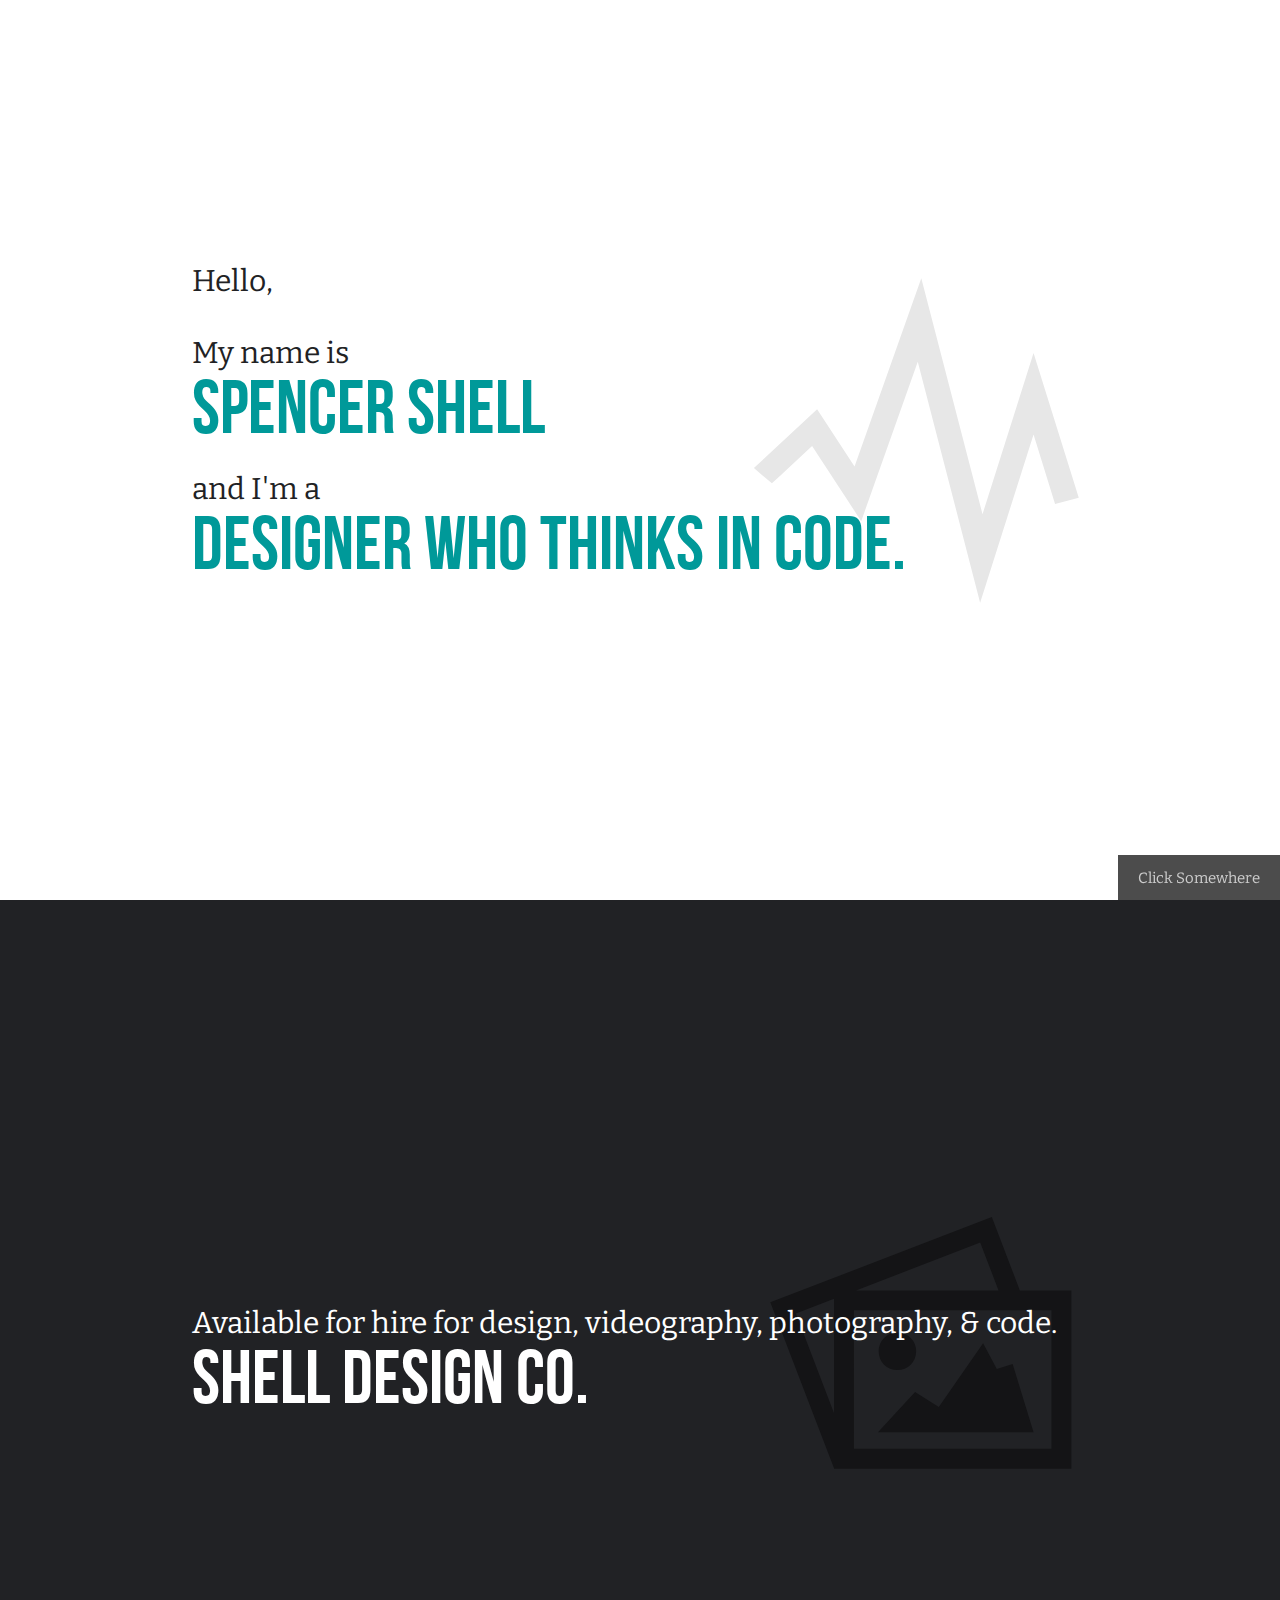
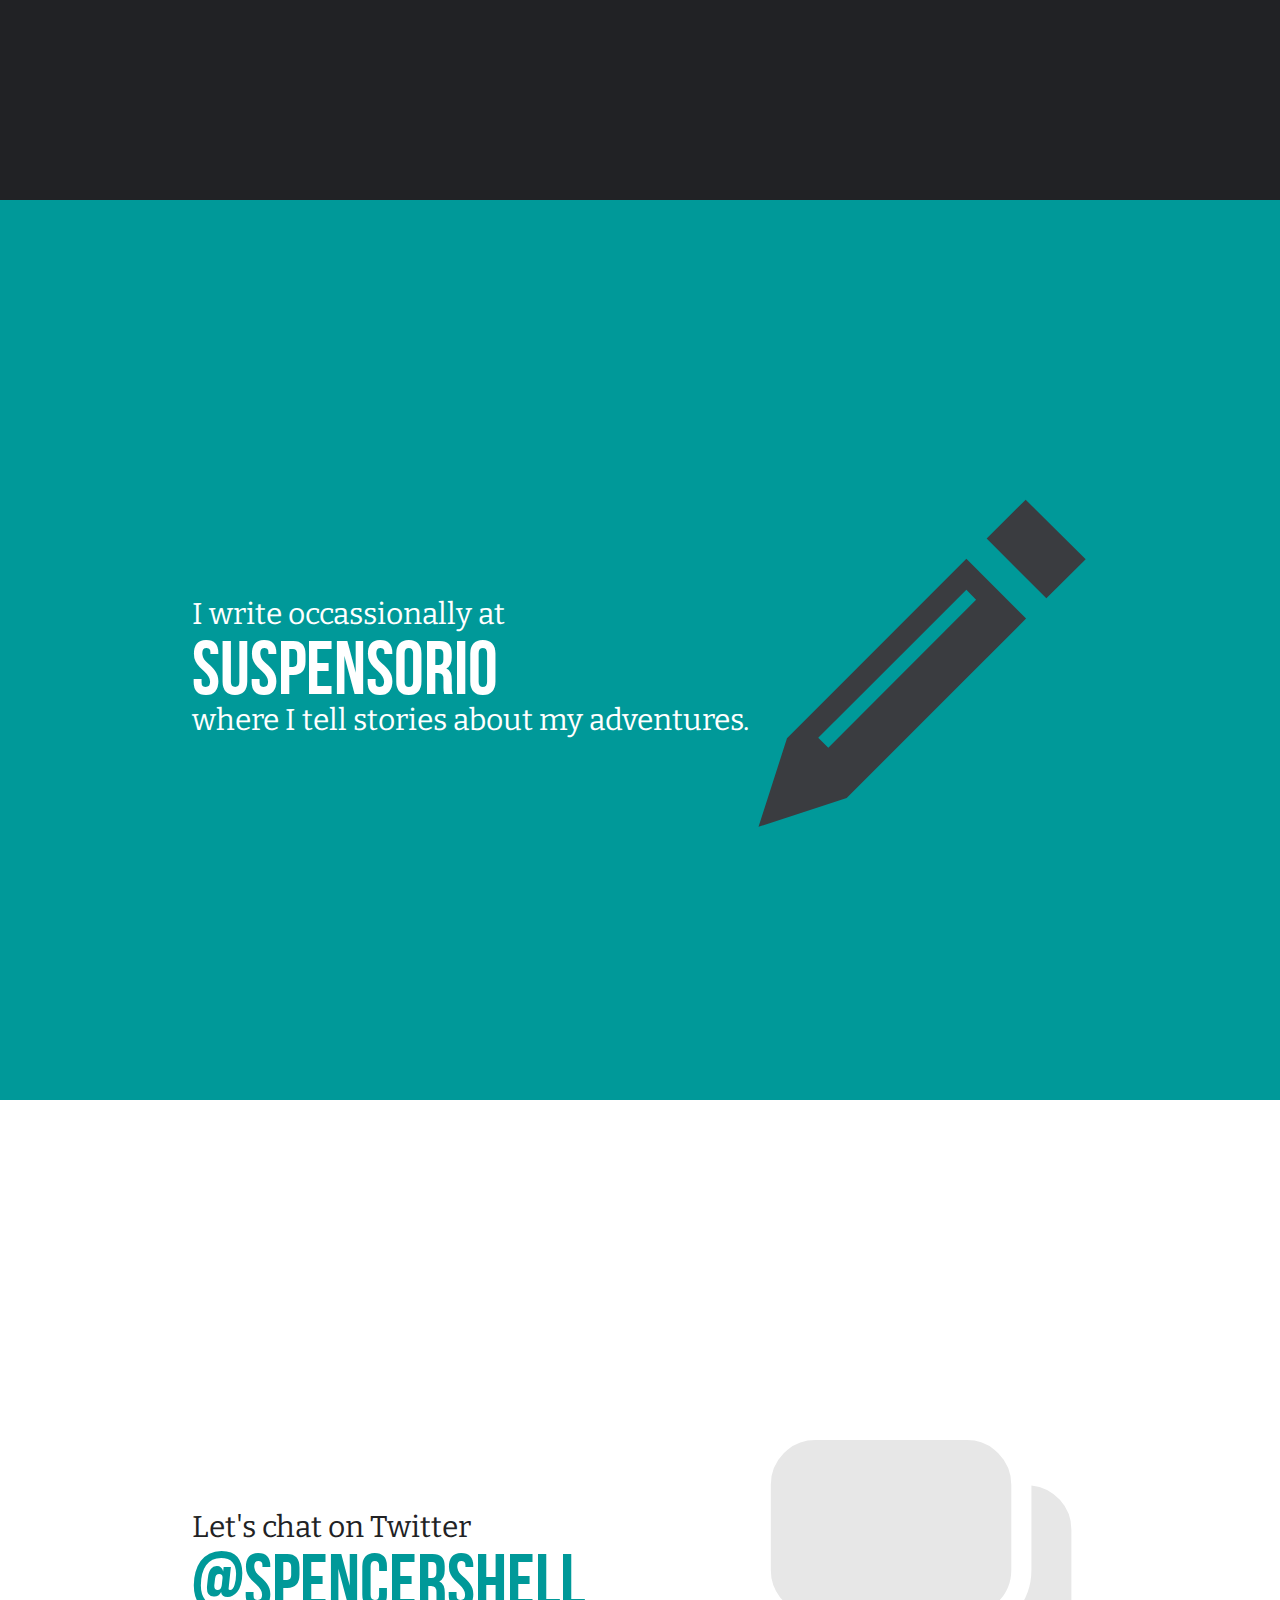
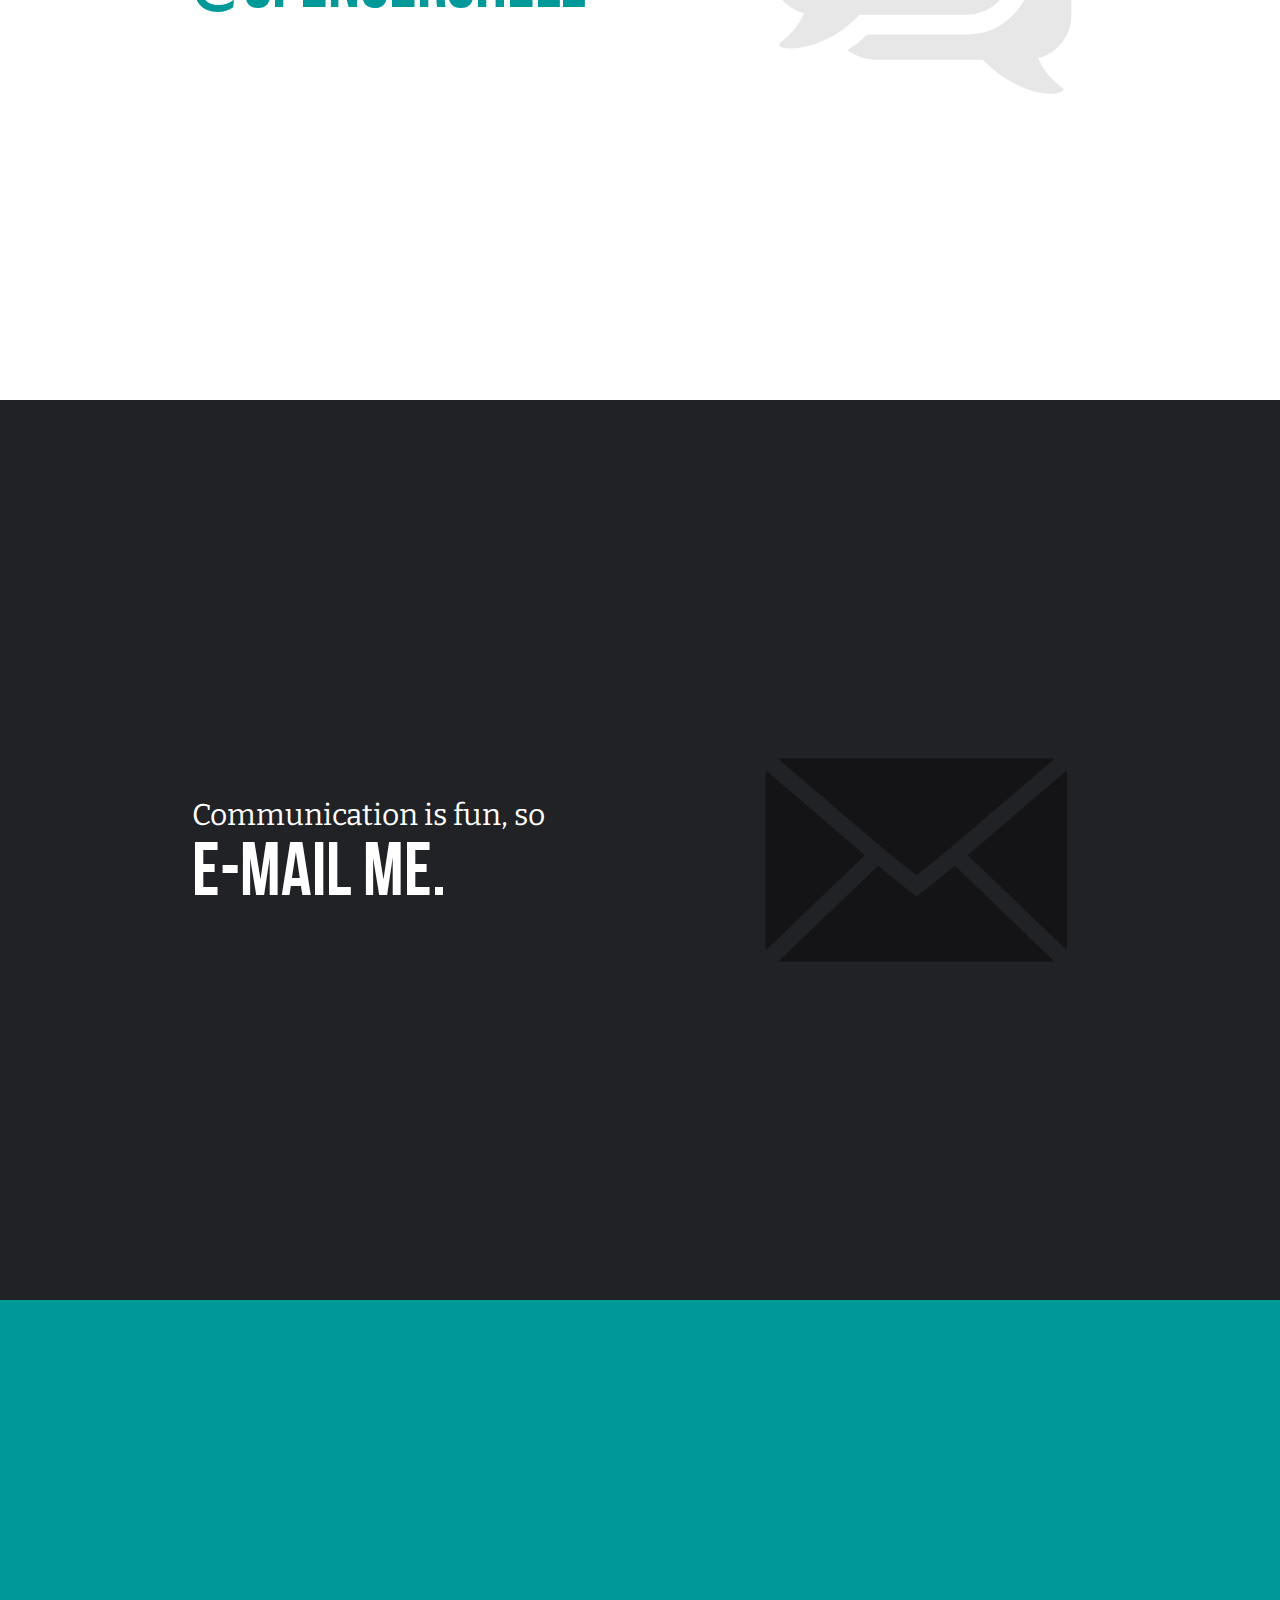
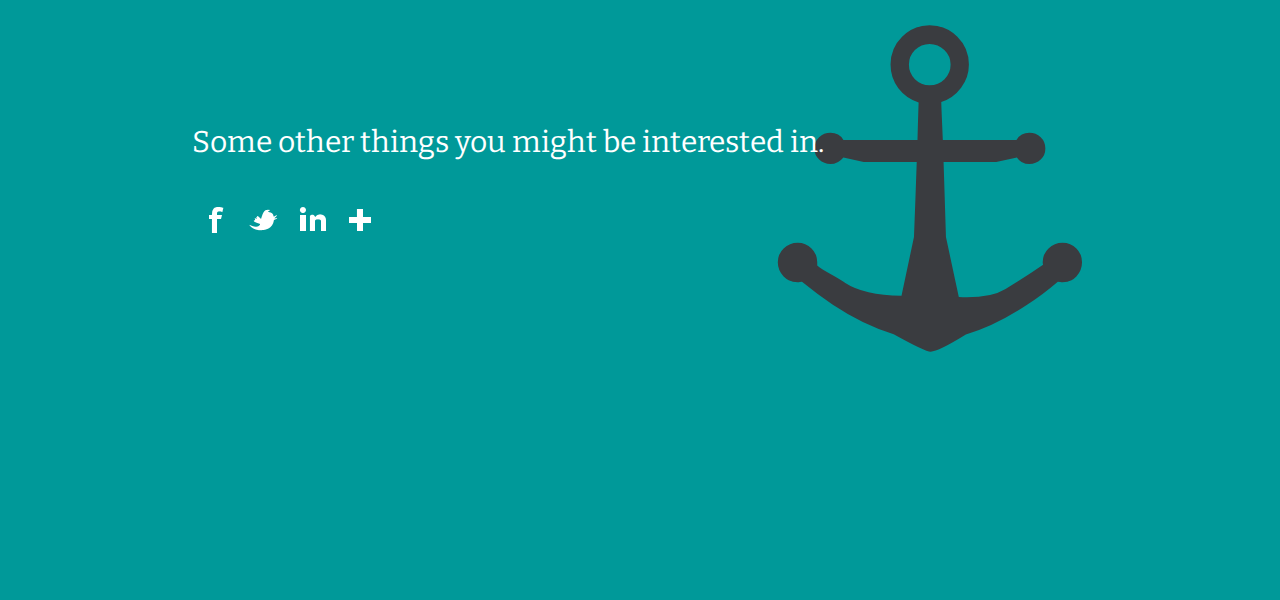
<file: index.html>
<!DOCTYPE html PUBLIC "-//W3C//DTD HTML 4.01 Transitional//EN">
<head>
<!--
   _____ _          _ _   _____            _                _____       
  / ____| |        | | | |  __ \          (_)              / ____|      
 | (___ | |__   ___| | | | |  | | ___  ___ _  __ _ _ __   | |     ___   
  \___ \| '_ \ / _ \ | | | |  | |/ _ \/ __| |/ _` | '_ \  | |    / _ \  
  ____) | | | |  __/ | | | |__| |  __/\__ \ | (_| | | | | | |___| (_) | 
 |_____/|_| |_|\___|_|_| |_____/ \___||___/_|\__, |_| |_|  \_____\___(_)
                                              __/ |                     
                                             |___/           SHELLDESIGN.CO

             
-->
<title>Spencer Shell - A designer who thinks in code.</title>
<!-- Meta Tags -->
<meta http-equiv="Content-Type" content="text/html; charset=utf-8">
<meta name="author" content="Spencer Shell">
<link rel="author" href="https://plus.google.com/104293451760575522431/">
<meta name="p:domain_verify" content="ba53bd323f646fcdbc4893dbe3b966b4">
<meta content="Spencer Shell">
<meta content="http://spencer-shell.com/">
<meta content="Spencer Shell, Spencer, Shell">
<meta content="website">
<meta content="Spencer Shell - Designer - User Interface Engineer - Follow me @spencershell">
<meta name="description" content="Spencer Shell - User Interface Engineer and Designer. Follow me @spencershell">
<meta name="keywords" content="spencer shell, spencer, shell, designer, front-end developer, web designer, shell design co, media, art, dribbble, spencer, shell, spencer shell, html, css, charlotte, North Carolina, website design, web development, charlotte web development, html5,">
<meta name="viewport" content="width=device-width; initial-scale=1.0">

<!-- CSS -->
<link rel="SHORTCUT ICON" href="favicon.png">
<link rel="stylesheet" href="style.css" media="screen,projection" type="text/css">
<link href='http://fonts.googleapis.com/css?family=Bitter' rel='stylesheet' type='text/css'>

<!-- JS -->
<script type="text/javascript" src="jquery.js"></script>
	
<script type="text/javascript">
function goToByScroll(id){
			$('html,body').animate({scrollTop: $("."+id).offset().top},'slow');
}
$(function()
{
        $('.slide') .css({'height': (($(window).height()) )});
        $('.content-frame') .css({'height': (($(window).height()))+'px'});
    
        $(window).bind('resize', function(){
            $('.slide') .css({'height': (($(window).height()) )});
            $('.content-frame') .css({'height': (($(window).height()))+'px'});
            $('.content-frame-fifth') .css({'height': (($(window).height()))+'px'});
        });
});

$('document').ready(function(){
	$("div.content-frame").vAlign("div");
});

(function ($) {
	$.fn.vAlign = function(container) {
		return this.each(function(i){
			if(container == null) {
				container = 'div';
			}
			$(this).html("<" + container + ">" + $(this).html() + "</" + container + ">");
			var el = $(this).children(container + ":first");
			var elh = $(el).height(); //new element height
			var ph = $(this).height(); //parent height
			var nh = (ph - elh) / 2; //new height to apply
			$(el).css('padding-top', nh);
		});
	};
})(jQuery);
</script>

</head>

<body>

<div id="assist">Click Somewhere</div>

		<div class="first slide" onclick="goToByScroll('second')">
			<div class="content-frame">
				
				<div class="content">
				Hello, <br><br>
				My name is <br>
				<h2 id="ccon">Spencer Shell<br></h2>
				and I'm a<br>
				<h2>Designer who thinks in code.</h2>
				</div>
				<span style="color: #e7e7e7; margin-top: -140px; font-size: 13em; float: right;">Y</span>
				
			</div>
		</div>
		
		<div style="height: 620px;" class="second slide" onclick="goToByScroll('third')">
			<div style="height: 557px;" class="content-frame"><div style="padding-top: 15.5px;">
				<div class="content"></div>
				
				Available for hire for design, videography, photography, &amp; code.<br>
<h2><a href="http://shelldesign.co">Shell Design Co.</a><br></h2>

								
			</div>
			<span style="color: #141416; font-size: 12em; margin-top: -50px; float: right;">P</span>
			</div>
		</div>
		<div style="height: 620px;" class="third slide" onclick="goToByScroll('fourth')">
			<div style="height: 557px;" class="content-frame"><div style="padding-top: 33.5px;">
				<div class="content">
			
				I write occassionally at<br>
				<h2><a href="http://blog.spencer-shell.com">suspensorio</a><br></h2>
				where I tell stories about my adventures.<br>
				</div>
				<span style="color: #3a3c40; margin-top: -80px; font-size: 13em; float: right;">p</span>
			</div></div>
		</div>
		<div style="height: 620px;" class="fourth slide" onclick="goToByScroll('fifth')">
			<div style="height: 557px;" class="content-frame"><div style="padding-top: 23.5px;">
				<div class="content">
				Let's chat on Twitter<br>
				<h2><a href="http://twitter.com/spencershell">@spencershell</a><br></h2>
				</div>
				<span style="color: #e7e7e7; font-size: 12em; margin-top: -50px; float: right;">q</span>
				
			</div></div>
		</div>
		<div style="height: 620px;" class="fifth slide" onclick="goToByScroll('sixth')">
			<div style="height: 557px;" class="content-frame">
				<div class="content">
				Communication is fun, so<br>
				<h2><a href="mailto:hello@spencer-shell.com?subject=Howdy!">E-mail me.</a><br></h2>
			</div>
			<span style="color: #141416; font-size: 12em; margin-top: -50px; float: right;">M</span>
			</div>
		</div>
		<div style="height: 620px;" class="sixth slide" onclick="goToByScroll('first')">
			<div style="height: 557px;" class="content-frame"><div style="padding-top: 68.5px;">
				<div class="content">
				Some other things you might be interested in.<br>
<br>
<a href="http://www.facebook.com/spencerlawsonshell" target="_blank"><img src="facebook.png" width="48" height="48" alt="facebook"></a><a href="https://www.twitter.com/spencershell" target="_blank"><img src="twitter.png" width="48" height="48" alt="twitter"></a><a href="http://www.linkedin.com/in/slshell" target="_blank"><img src="linkedin.png" width="48" height="48" alt="linkedin"></a><a href="http://spencershell.tumblr.com" target="_blank"><img src="tumblr.png" width="48" height="48" alt="tumblr"></a>
				</div>
				<span style="color: #3a3c40; margin-top: -60px; font-size: 13em; float: right;">a</span>
			</div></div>
		</div>

</body></html>
</file>
<file: style.css>
/* 
   _____ _          _ _   _____            _                _____       
  / ____| |        | | | |  __ \          (_)              / ____|      
 | (___ | |__   ___| | | | |  | | ___  ___ _  __ _ _ __   | |     ___   
  \___ \| '_ \ / _ \ | | | |  | |/ _ \/ __| |/ _` | '_ \  | |    / _ \  
  ____) | | | |  __/ | | | |__| |  __/\__ \ | (_| | | | | | |___| (_) | 
 |_____/|_| |_|\___|_|_| |_____/ \___||___/_|\__, |_| |_|  \_____\___(_)
                                              __/ |                     
                                             |___/           SHELLDESIGN.CO
Just loadin' them webfonts... */

@font-face {
    font-family: 'Bebas';
    src: url('BebasNeue-webfont.eot');
    src: url('BebasNeue-webfont.eot?#iefix') format('embedded-opentype'),
         url('BebasNeue-webfont.woff') format('woff'),
         url('BebasNeue-webfont.ttf') format('truetype'),
         url('BebasNeue-webfont.svg#Bebas') format('svg');
    font-weight: normal;
    font-style: normal;
}

@font-face {
	font-family: 'Pictos';
	src: url('pictos-web.eot');
	src: local('☺'), url('pictos-web.woff') format('woff'), url('pictos-web.ttf') format('truetype'), url('pictos-web.svg#webfontIyfZbseF') format('svg');
	font-weight: normal;
	font-style: normal;
}


/* Reset default browser CSS. Based on work by Eric Meyer: http://meyerweb.com/eric/tools/css/reset/index.html
-------------------------------------------------------------- */

html, body, div, span, applet, object, iframe,
h1, h2, h3, h4, h5, h6, p, blockquote, pre,
a, abbr, acronym, address, big, cite, code,
del, dfn, em, font, img, ins, kbd, q, s, samp,
small, strike, strong, sub, sup, tt, var,
b, u, i, center,
dl, dt, dd, ol, ul, li,
fieldset, form, label, legend,
table, caption, tbody, tfoot, thead, tr, th, td {
  margin: 0;
  padding: 0;
  border: 0;
  vertical-align: baseline;
  background: transparent;
}
body {
  line-height: 1;
}
h1, h2, h3, h4, h5, h6 {
  font-weight: normal;
  clear: both;
}
ol, ul {
  list-style: none;
}
blockquote {
  quotes: none;
}
blockquote:before, blockquote:after {
  content: '';
  content: none;
}
del {
  text-decoration: line-through;
}
/* tables still need 'cellspacing="0"' in the markup */
table {
  border-collapse: collapse;
  border-spacing: 0;
}
a img { border: none; }


/* CSS */

p {
-webkit-hyphens: auto;
-moz-hyphens: auto;
hyphens: auto;
}

#assist {
	position: fixed;
	bottom: 0px;
	right: 0px;
	padding: 5px 20px;
	height: 35px;
		/* Fallback for web browsers that don't support RGBa */
	background-color: rgb(0, 0, 0);
		/* RGBa with 0.6 opacity */
	background-color: rgba(0, 0, 0, 0.7);
	color: #ccc;
	font-size: 0.5em;
	}

#container {
	width: 55%;
	}

span {
	font-family: 'Pictos';
	font-size: 15em;
	}

body {
	font-family: "Bitter", Georgia, serif;
	font-size: 30px;
	font-weight: 400;
	line-height: 1.2em;
	}

h2 {
	font-family: "Bebas", Helvetica, Arial, sans-serif;
	font-size: 75px;
	padding-top: 10px;
	line-height: 0.8em;
	}

.content-frame{
	width: 70%;
	display: block;
	margin: auto;
	}

.slide:hover{
	cursor: pointer;}
		
.first{
	background: #ffffff;
	vertical-align: top;
	color: #212224;
	}
	
.first h2 {
	color:#009999;
	}
	
h2#ccon {
	padding-bottom: 30px;
	}
	
.second{
	background: #212225;
	vertical-align: top;
	color: #ffffff;
	}
	
.second h2 a:link{
	color: #fff;
	text-decoration: none;
	}
	
.second h2 a:hover{
	color: #3a3c40 !important;
	text-decoration: none;
	}
	
.second h2 a:visited{
	color: #fff;
	text-decoration: none;
	}

.third{
	background: #009999;
	vertical-align: top;
	color: #ffffff;
	}
	
.third h2 a:link{
	color: #fff;
	text-decoration: none;
	}
	
.third h2 a:hover{
	color: #3a3c40 !important;
	text-decoration: none;
	}
	
.third h2 a:visited{
	color: #fff;
	text-decoration: none;
	}
	

.fourth{
	background: #ffffff;
	vertical-align: top;
	color: #212224;
	}
	
.fourth h2 a:link{
	color: #009999;
	text-decoration: none;
	}
	
.fourth h2 a:hover{
	color: #009999 !important;
	text-decoration: none;
	}
	
.fourth h2 a:visited{
	color: #009999;
	text-decoration: none;
	}
	
.fifth{
	background: #212225;
	vertical-align: top;
	color: #ffffff;
	}
	
.fifth h2 a:link{
	color: #fff;
	text-decoration: none;
	}
	
.fifth h2 a:hover{
	color: #3a3c40 !important;
	text-decoration: none;
	}
	
.fifth h2 a:visited{
	color: #fff;
	text-decoration: none;
	}

.sixth{
	background: #009999;
	vertical-align: top;
	color: #ffffff;
	}
	
@media screen and (max-width: 430px) {

span {
	font-size: 10em;
	}
	
body {
	font-size: 18px;
	font-weight: 400;
	line-height: 1.2em;
	}

h2 {
	font-size: 45px;
	padding-top: 10px;
	line-height: 0.8em;
	}

#assist {
	font-size: 0.7em;
	height: 20px;
	}

}
</file>
